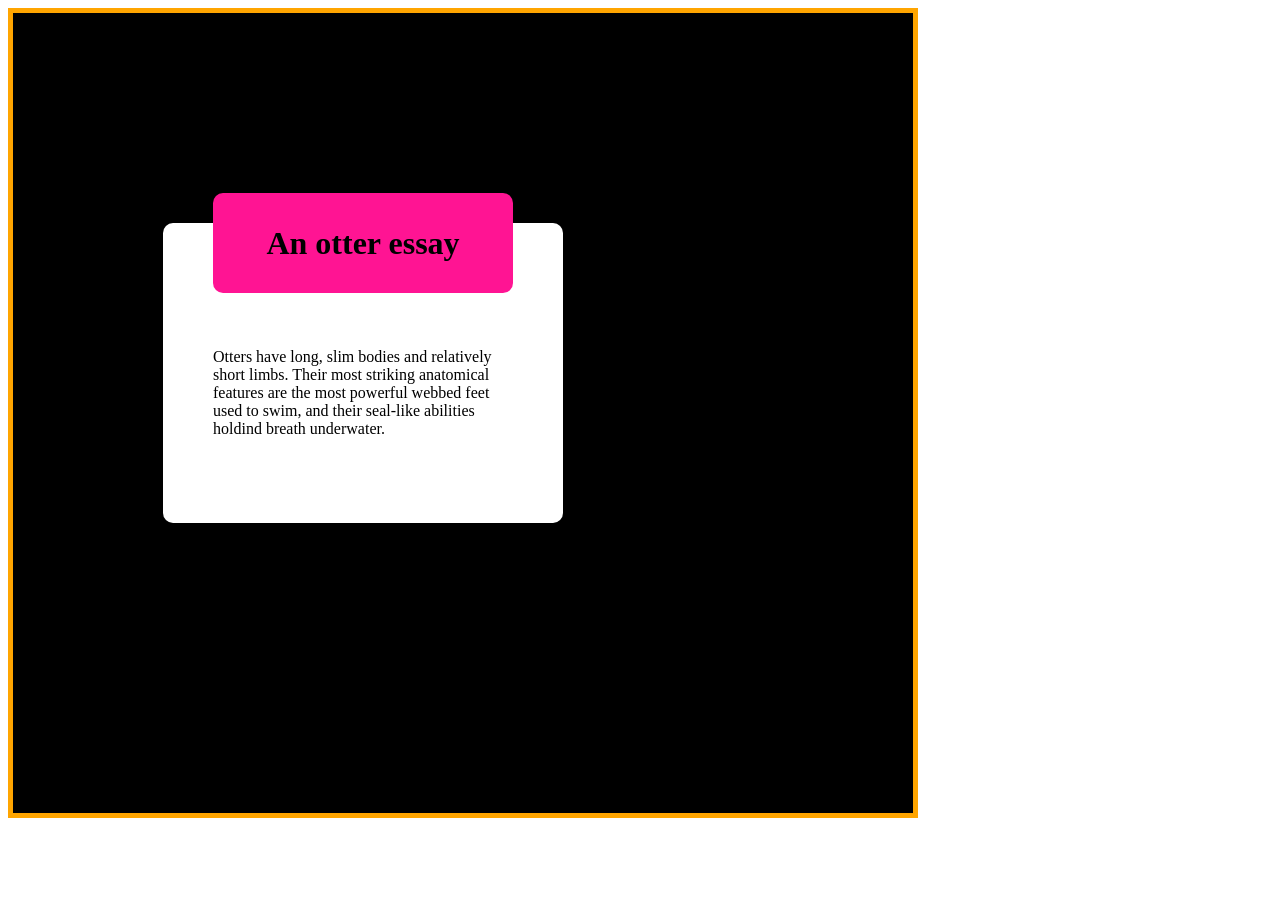
<file: CSS-Combined-Assignment/css-assignment-1/index.html>
<!DOCTYPE html>
<html lang="en">
<head>
    <meta charset="UTF-8">
    <meta name="viewport" content="width=device-width, initial-scale=1.0">
    <title>ass1</title>
    <!-- <link rel="stylesheet" href="styles.css"> -->
    <link rel="stylesheet" href="styles.css">
</head>
<body>
    
    <div class="container">
        <div class="otter_header">
            <h1>An otter essay</h1>
        </div>
    
        <div class="otter_paragraph">
            <p>
                Otters have long, slim bodies and relatively short limbs. Their most striking anatomical features are the most powerful webbed feet used to swim, and their seal-like abilities holdind breath underwater.
            </p>
        </div>
    </div>
    
    
</body>
</html>
</file>
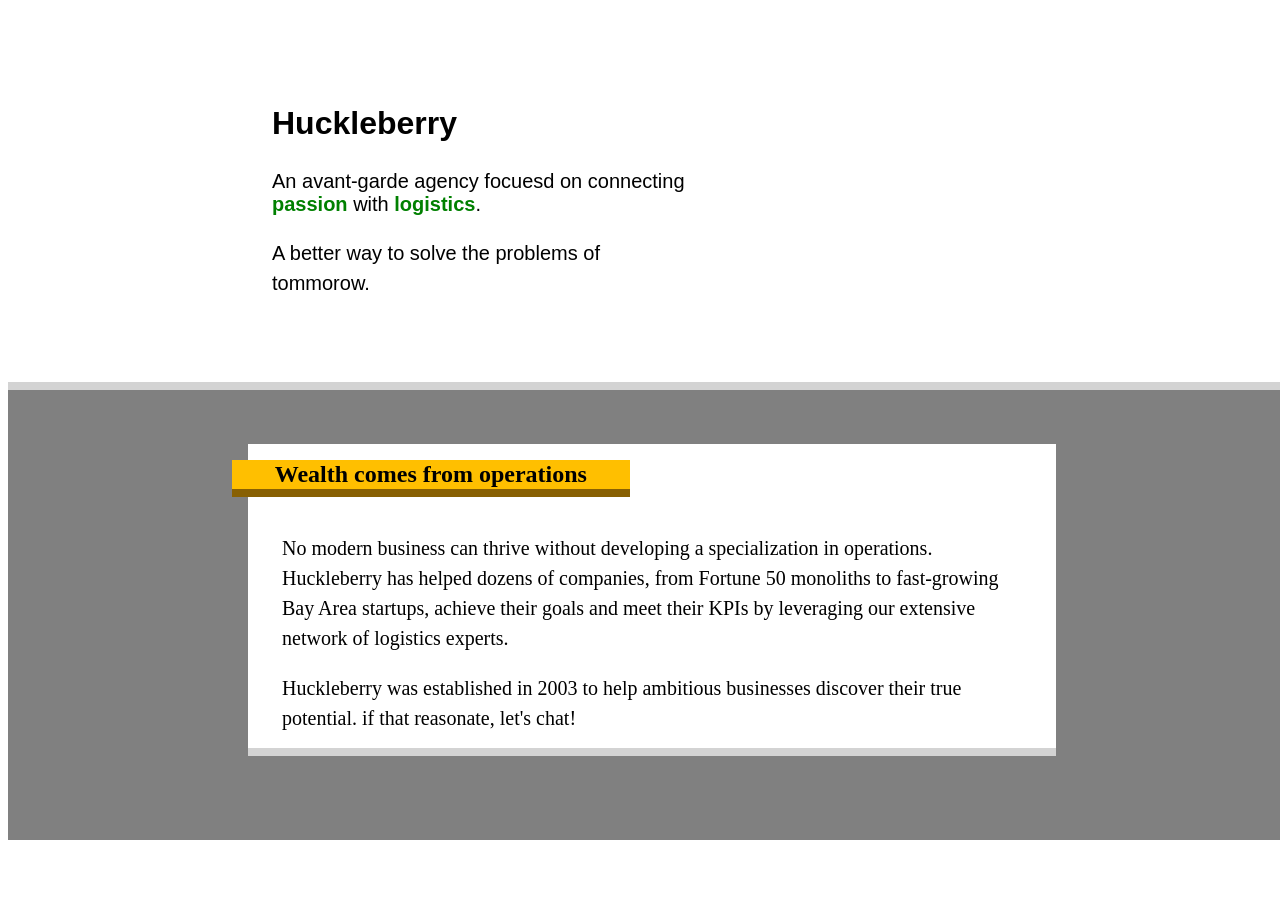
<file: CSS-Combined-Assignment/css-assignment-2/index.html>
<!DOCTYPE html>
<html lang="en">
<head>
    <meta charset="UTF-8">
    <meta name="viewport" content="width=device-width, initial-scale=1.0">
    <title>Huckleberry-ass2</title>
    <link rel="stylesheet" href="huckle.css">
</head>
<body>
    <div class="desktop">
        <header>
            <div class="card1">
                <div class="Huckle-container">
                    <span id="Huckleberry">Huckleberry</span>
                </div>
                <div>
                    <p>An avant-garde agency focuesd on connecting <span style="color: green; font-weight: bold;">passion</span> with <span style="color: green; font-weight: bold;">logistics</span>.</p>
                </div>
                <div>
                    <p>A better way to solve the problems of tommorow.</p>
                </div>
            </div>
        </header>
        <main>
            <div>
                <section class="card">
                    <div class="banner">
                        <span id="s3-h1">Wealth comes from operations</span>
                    </div>
                    <div id="mod-p1">
                        <p>No modern business can thrive without developing a specialization in operations.<br />
                            Huckleberry has helped dozens of companies, from Fortune 50 monoliths to fast-growing Bay Area startups,
                            achieve their goals and meet their KPIs by leveraging our extensive network of logistics experts.
                        </p>
                        <div id="mod-p1">
                            <p>Huckleberry was established in 2003 to help ambitious businesses discover their true potential.
                                if that
                                reasonate, let's chat!
                            </p>
                        </div>
                    </div>
                </section>
            </div>
        </main>
        <div id="sec4"></div>
        <div id="sec5"></div>
    </div>
</body>
</html>
</file>
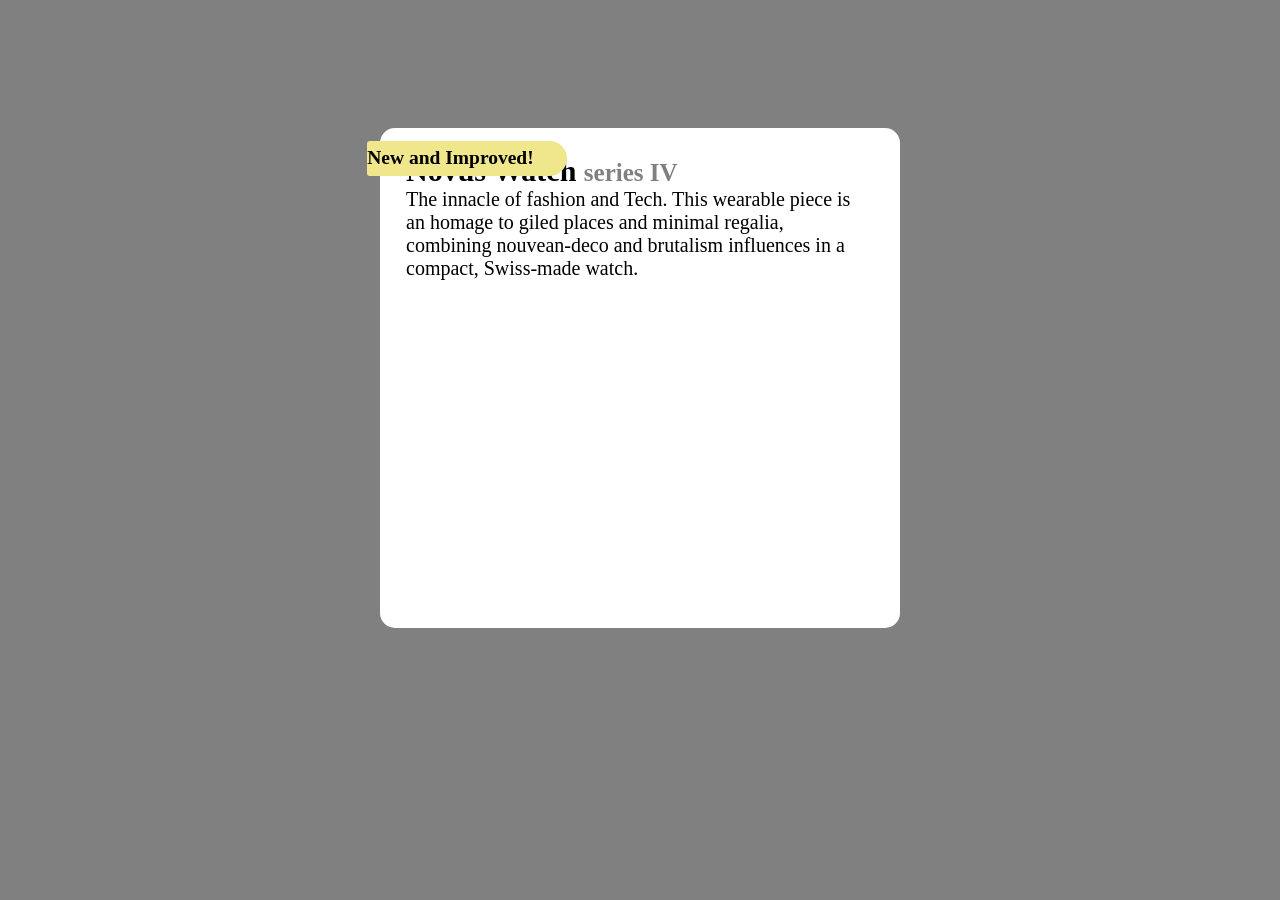
<file: CSS-Combined-Assignment/css-assignment-3/index.html>
<!DOCTYPE html>
<html lang="en">
<head>
    <meta charset="UTF-8">
    <meta name="viewport" content="width=device-width, initial-scale=1.0">
    <title>Novus Watch-ass3</title>
    <link rel="stylesheet" href="novus.css">
</head>
<body>
    <div class="novus-container">
        <div class="tag">
            <h2>New and Improved!</h2>
        </div>
        <div class="novus-content">
           <embed src="https://static.giga.de/wp-content/uploads/2024/07/samsung-galaxy-watch-7-und-ultra-q_giga-P1020586-fc80008013ffff_1920x1080.jpg">
            <section id="msg">
                <h1>Novus Watch <span>series IV</span></h1>
                <p id="ass3-p">The innacle of fashion and Tech. This wearable piece is an homage to giled places and minimal regalia, combining nouvean-deco and brutalism influences in a compact, Swiss-made watch.</p>
            </section>
        </div>
    </div>
</body>
</html>
</file>
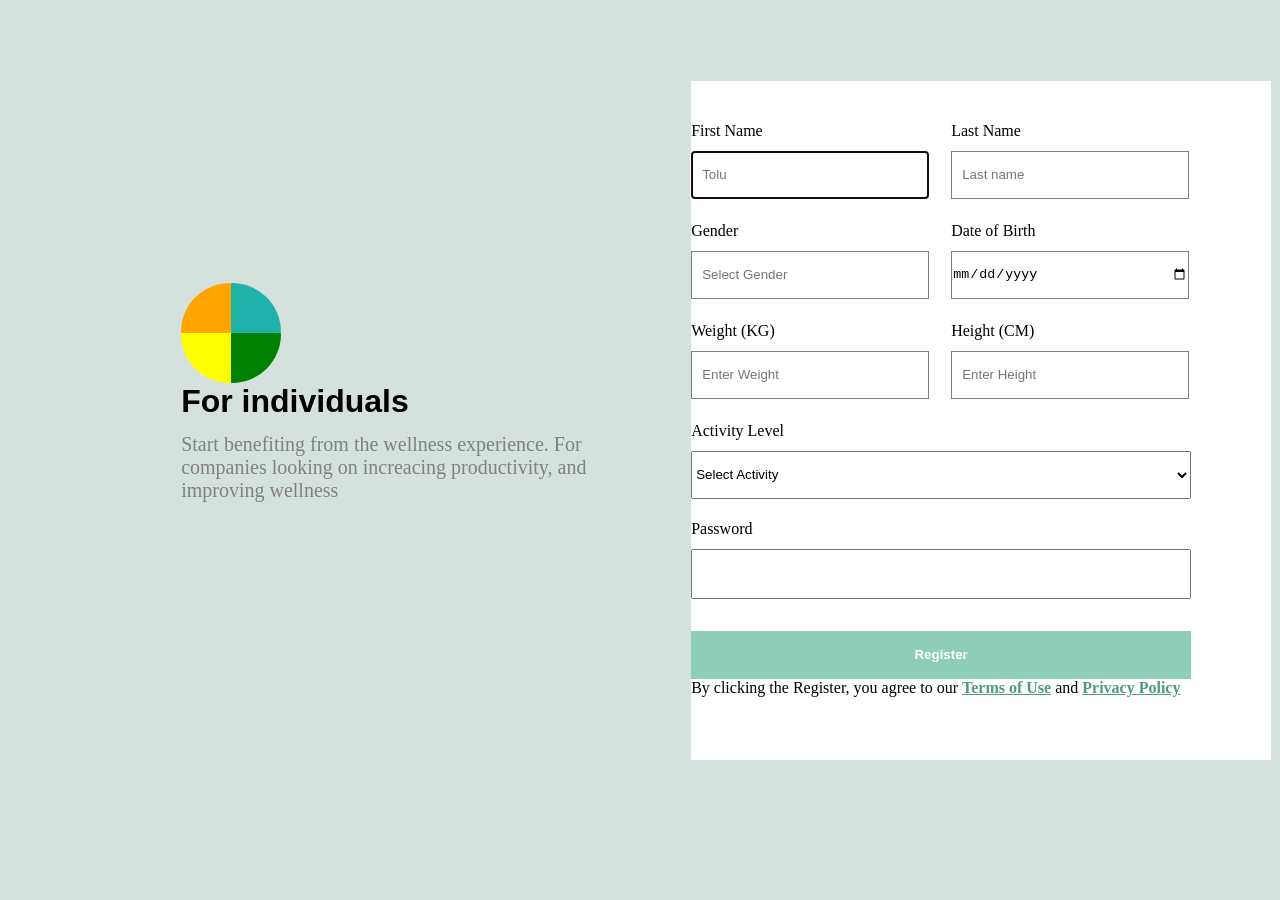
<file: CSS-Combined-Assignment/css-assignment-4/index.html>
<!DOCTYPE html>
<html lang="en">
    <head>
        <meta charset="UTF-8">
        <meta name="viewport" content="width=device-width, initial-scale=0.1">
        <title>CSS ASSIGNEMT 4</title>
        <link rel="stylesheet" href="ass4.css">
        <!-- <link rel="stylesheet" href="styles.css"> -->
    </head>
    <body class="ass4-bg">
        <div class="media-status-bar" role="combobox" id="m-s-b">
            <div role="alertdialog" id="time" >
                <span style="font-family:'Gill Sans', 'Gill Sans MT', Calibri, 'Trebuchet MS', sans-serif; font-weight: lighter;">9:41</span>
            </div>
            <div id="bar-container" >
                <div id="bar-container-inner">
                    <div role="alertdialog" id="network">
                        <div class="pole-1" id="pole-1"></div>
                        <div class="pole-2" id="pole-2"></div>
                        <div class="pole-3" id="pole-3"></div>
                        <div class="pole-4" id="pole-4"></div>
                    </div>
                </div>
                <div id="bar-container-inner">
                    <div role="alertdialog" id="wifi">
                        <div id="wifi-logo">
                            
                        </div>
                        <div id="wifi-logo1">
    
                        </div>
                    </div>
                </div>
                <div id="bar-container-inner">
                    <div role="alertdialog" id="battery">
                        <div class="outter-layer">
                            <div class="inner-black">
                                <div class="tip">
                                </div>
                            </div>
                        </div>
                    </div>
                </div>
            </div>

        </div>
        <div class="group">
            <div class="Group9">
                <div class="logo">
                    <div class="v1"></div>
                    <div class="v3"></div>
                </div>
                <div class="logo2">
                    <div class="v2"></div>
                    <div class="v4"></div>
                </div>
            </div>
            <h1 id="gr-h1">For individuals</h1>
            <p id="gr-p">Start benefiting from the wellness experience. For companies looking on increacing productivity, and improving wellness</p>
            <p id="gr-p-vis">Inspiring wholesome harmony for the mind, body and spirit, for everyone, everywhere.</p>
        </div>
        <div class="fm-bg">
            <form action="" method="post">
                <div class="form-control">
                    <div id="label-container">
                        <label for="first-name">First Name  </label><br>
                        <input type="text" name="first-name" placeholder="Tolu" id="first-name" class="l-box" autocomplete="off" autofocus required>
                        
                    </div>
                    <div id="label-container">
                        <label for="last-name">Last Name</label><br>
                        <input type="text" name="last-name" placeholder="Last name" id="last-name" class="l-box" required autofocus>
                        
                        
                    </div>
                    <!-- <p id="no-caption"></p> -->
                    <div id="label-container">
                        <label for="gender">Gender</label><br>
                        <input list="genders" name="gender" placeholder="Select Gender" id="gender" class="l-box" required>
                        <datalist id="genders">
                            <option value="Male"></option>
                            <option value="Female"></option>
                        
                        </datalist>
                     
                    
                    </div>
                    <div id="label-container">
                        <label for="DOB">Date of Birth </label><br>
                        <input type="date" name="date-of-birth" class="l-box" id="DOB" placeholder="Enter date of birth" required>
                       
                    
                    </div>
                    <div id="label-container">
                        <label for="weight">Weight (KG)</label><br>
                        <input type="text" placeholder="Enter Weight" class="l-box" id="weight" autofocus>
                       
                        
                    </div>
                    <div id="label-container">
                        <label for="Height">Height (CM)</label><br>
                        <input type="text" placeholder="Enter Height" id="Height" class="l-box" >
                      
                    
                    </div>
                </div>
                <div id="label-container2">
                    <label for="Activity-level">Activity Level </label><br>
                    <select name="Activity-level" id="Activity-level" aria-placeholder="Select Activity">
                        <!-- <input type="text" placeholder="Select Activity"  id="al"> -->
                        <option value="Select Activity">Select Activity</option>
                    </select>
                    
                    
                </div>
                <div id="label-container3">
                    <label for="password">Password</label> <br>
                    <input type="text" id="password" name="password" required>
                    
                    
                </div>
                <button id="ass4-button">Register</button>
                <p id="fm-fter">By clicking the Register, you agree to our <span style="color: rgb(79, 155, 129); font-weight: bolder; text-decoration: underline;">Terms of Use</span> and <span style="color: rgb(79, 155, 129); font-weight: bolder; text-decoration: underline;">Privacy Policy</span></p>
            </form>

        </div>
    </body>

</html>
</file>
<file: CSS-Combined-Assignment/css-assignment-1/styles.css>
*{
    /* border: 1px solid red; */
}
.container{
    width: 900px;
    height: 800px;
    border: 5px solid orange;
    background-color: black;
    /* position: relative; */
    overflow: auto;
}

.otter_header{
    background-color: deeppink;
    width: 300px;
    height: 100px;
    /* top: 180px; */
    /* left: 200px; */
    margin-inline: 200px;
    margin-block: 180px;
    position: relative;
    /* z-index: 10; */
    border-radius: 10px;
    text-align: center;
    align-content: center;
}
.otter_paragraph{
    background-color: white;
    width: 400px;
    height: 300px;
    /* position: relative; */
    top: 200px;
    left: 150px;
    border-radius: 10px;
    align-content: center;
    margin-block: -250px;
    margin-inline: 150px;
}
p{
    width: 300px;
    height: 50px;
    margin: 0 auto;
}


@media (max-width: 930px) {
    .container{
        width: 600px;
        height: 800px;
        border: 5px solid orange;
        background-color: black;
        /* position: relative; */
        overflow: auto;
    }
    
    .otter_header{
        background-color: deeppink;
        width: 290px;
        height: 100px;
        /* top: 180px; */
        /* left: 200px; */
        margin-inline: 50px;
        margin-block: 180px;
        position: relative;
        /* z-index: 10; */
        border-radius: 10px;
        text-align: center;
        align-content: center;
    }
    .otter_paragraph{
        background-color: white;
        width: 350px;
        height: 300px;
        /* position: relative; */
        top: 200px;
        left: 10px;
        border-radius: 10px;
        align-content: center;
        margin-block: -250px;
        margin-inline: 20px;
    }
    p{
        width: 300px;
        height: 50px;
        margin: 0 auto;
    }
    
}
</file>
<file: CSS-Combined-Assignment/css-assignment-2/huckle.css>
:root{
    position: clip;
    
}
*{
    box-sizing: border-box;
}
.desktop{
    max-width: 1280px;
    height: 832px;
    display: grid;
    grid-template-rows: 1frm;
    /* border: 1px solid red; */
    justify-self: center;
}
header{
    /* border: 1px solid rgb(34, 23, 246); */
    max-width: 1280px;
    height: 382px;
    display: grid;
    grid-template-rows: 1frm;
    border-bottom: 8px solid lightgrey;
    > div {
        max-width: 1280px;
        height: 382px;
        display: flex;
        flex: 1;
        flex-direction: column;
        flex-wrap: wrap;
        border-bottom: 8px;
        
        .Huckle-container{
            width: 180px;
            height: 38px;
            font-weight: 800;
            font-size: 32px;
            line-height: 38.4px;
            font-family: 'Lucida Sans', 'Lucida Sans Regular', 'Lucida Grande', 'Lucida Sans Unicode', Geneva, Verdana, sans-serif;
            /* border: 1px solid rgb(14, 228, 64); */
            margin-top: 96px;
            margin-bottom: 8px;
            margin-inline: 264px;
        }
        & div:nth-child(2){
            /* display: inline; */
            width: 415px;
            height: 60px;
            /* border: 1px solid rgb(14, 228, 64); */
            margin-bottom: 8px;
            margin-inline: 264px;
            font-size: 20px;
            font-weight: 400;
            font-family: 'Lucida Sans', 'Lucida Sans Regular', 'Lucida Grande', 'Lucida Sans Unicode', Geneva, Verdana, sans-serif;
        }
        & div:nth-child(3){
            display: inline;
            width: 415px;
            height: 60px;
            margin-inline: 264px;
            line-height: 30px;
            font-size: 20px;
            font-weight: 400;
            font-family: 'Lucida Sans', 'Lucida Sans Regular', 'Lucida Grande', 'Lucida Sans Unicode', Geneva, Verdana, sans-serif;
        }
    
    }
}
main{
    /* border: 1px solid rgb(0, 255, 106); */
    width: 1280px;
    height: 450px;
    background-color: grey;
    >div{
        width: inherit;
        height: inherit;
    }
}
.card{
    width: 808px;
    height: 312px;
    background-color: white;
    border-bottom: 8px solid lightgrey;
    margin-inline: 240px;
    margin-top: 54px;
    display: flex;
    flex-direction: column;
    .banner{
        background-color: #ffbf00;
        width: 398px;
        height: 60px;
        border-bottom: 8px solid #886003;
        position: relative;
        margin-inline: -2%;
        margin-block: 2%;
        justify-items: center;
        align-content: center;
        text-align: center;
        > span{
            width: 334px;
            height: 29px;
            top: 478px;
            left: 264px;
            gap: 0px;
            opacity: 0px;
            font-family: Lato;
            font-size: 24px;
            font-weight: 800;
            line-height: 28.8px;
            text-align: left;
            text-underline-position: from-font;
            text-decoration-skip-ink: none;

        }
        
    }
    #mod-p1 > p{
        /* background-color: blue; */
        width: 752px;
        height: 120px;
        top: 546px;
        margin-left: 34px;
        gap: 0px;
        opacity: 0px;
        font-family: Lato;
        font-size: 20px;
        font-weight: 500;
        line-height: 30px;
        text-align: left;
        text-underline-position: from-font;
        text-decoration-skip-ink: none;
    }
    
}

@media screen and (max-width: 425px) {
    .desktop{
        max-width: 390px;
        height: 382px;
        display: inline;
        /* display: grid; */
        grid-template-rows: 1frm;
        /* border: 1px solid red; */
        justify-self: center;
    }
    header{
        /* border: 1px solid rgb(34, 23, 246); */
        width: 390px;
        height: 382px;
        display: grid;
        grid-template-rows: 1frm;
        border-bottom: 8px solid lightgrey;
        > div {
            max-width: 390px;
            height: 382px;
            display: flex;
            flex: 1;
            flex-direction: column;
            flex-wrap: wrap;
            border-bottom: 8px;
            
            .Huckle-container{
                width: 180px;
                height: 38px;
                font-weight: 800;
                font-size: 32px;
                line-height: 38.4px;
                font-family: 'Lucida Sans', 'Lucida Sans Regular', 'Lucida Grande', 'Lucida Sans Unicode', Geneva, Verdana, sans-serif;
                /* border: 1px solid rgb(14, 228, 64); */
                margin-top: 96px;
                margin-bottom: 8px;
                margin-inline: 24px;
            }
            & div:nth-child(2){
                /* display: inline; */
                width: 401px;
                height: 60px;
                /* border: 1px solid rgb(14, 228, 64); */
                margin-bottom: 8px;
                margin-inline: 24px;
                font-size: 20px;
                font-weight: 400;
                font-family: 'Lucida Sans', 'Lucida Sans Regular', 'Lucida Grande', 'Lucida Sans Unicode', Geneva, Verdana, sans-serif;
            }
            & div:nth-child(3){
                display: inline;
                width: 401px;
                height: 60px;
                margin-inline: 24px;
                line-height: 30px;
                font-size: 20px;
                font-weight: 400;
                font-family: 'Lucida Sans', 'Lucida Sans Regular', 'Lucida Grande', 'Lucida Sans Unicode', Geneva, Verdana, sans-serif;
            }
        
        }
    }
    main{
        width: 390px;
        height: 767px;
        background-color: grey;
        >div{
            width: inherit;
            height: inherit;
            position: absolute;
            
        }
    }
    .card{
        width: 768px;
        height: 312px;
        background-color: white;
        border-bottom: 8px solid lightgrey;
        margin-inline: 0%;
        margin-top: 54px;
        display: flex;
        flex-direction: column;
        .banner{
            background-color: #ffbf00;
            width: 374px;
            height: 82px;
            border-bottom: 8px solid #886003;
            position: relative;
            margin-inline: -2%;
            margin-block: 2%;
            justify-items: center;
            align-content: center;
            text-align: center;
            > span{
                width: 334px;
                height: 29px;
                top: 478px;
                left: 264px;
                gap: 0px;
                opacity: 0px;
                font-family: Lato;
                font-size: 24px;
                font-weight: 800;
                line-height: 28.8px;
                text-align: left;
                text-underline-position: from-font;
                text-decoration-skip-ink: none;
    
            }
            
        }
        #mod-p1 > p{
            /* background-color: blue; */
            width: 343;
            height: 120px;
            top: 546px;
            margin-left: 34px;
            gap: 0px;
            opacity: 0px;
            font-family: Lato;
            font-size: 20px;
            font-weight: 500;
            line-height: 30px;
            text-align: left;
            text-underline-position: from-font;
            text-decoration-skip-ink: none;
            /* text-align: justify; */
        }
        
    }
}
@media screen and (max-width: 768px) {
    .desktop{
        max-width: 768px;
        height: 1024px;
        display: inline;
        /* display: grid; */
        grid-template-rows: 1frm;
        /* border: 1px solid red; */
        justify-self: center;
    }
    header{
        /* border: 1px solid rgb(34, 23, 246); */
        width: 768px;
        height: 382px;
        display: grid;
        grid-template-rows: 1frm;
        border-bottom: 8px solid lightgrey;
        > div {
            max-width: 768px;
            height: 382px;
            display: flex;
            flex: 1;
            flex-direction: column;
            flex-wrap: wrap;
            border-bottom: 8px;
            
            .Huckle-container{
                width: 180px;
                height: 38px;
                font-weight: 800;
                font-size: 32px;
                line-height: 38.4px;
                font-family: 'Lucida Sans', 'Lucida Sans Regular', 'Lucida Grande', 'Lucida Sans Unicode', Geneva, Verdana, sans-serif;
                /* border: 1px solid rgb(14, 228, 64); */
                margin-top: 96px;
                margin-bottom: 8px;
                margin-inline: 24px;
            }
            & div:nth-child(2){
                /* display: inline; */
                width: 401px;
                height: 60px;
                /* border: 1px solid rgb(14, 228, 64); */
                margin-bottom: 8px;
                margin-inline: 24px;
                font-size: 20px;
                font-weight: 400;
                font-family: 'Lucida Sans', 'Lucida Sans Regular', 'Lucida Grande', 'Lucida Sans Unicode', Geneva, Verdana, sans-serif;
            }
            & div:nth-child(3){
                display: inline;
                width: 401px;
                height: 60px;
                margin-inline: 24px;
                line-height: 30px;
                font-size: 20px;
                font-weight: 400;
                font-family: 'Lucida Sans', 'Lucida Sans Regular', 'Lucida Grande', 'Lucida Sans Unicode', Geneva, Verdana, sans-serif;
            }
        
        }
    }
    main{
        width: 768px;
        height: 456px;
        background-color: grey;
        >div{
            width: inherit;
            height: inherit;
            position: absolute;
            
        }
    }
    .card{
        width: 768px;
        height: 312px;
        background-color: white;
        border-bottom: 8px solid lightgrey;
        margin-inline: 0%;
        margin-top: 54px;
        display: flex;
        flex-direction: column;
        .banner{
            background-color: #ffbf00;
            width: 398px;
            height: 60px;
            border-bottom: 8px solid #886003;
            position: relative;
            margin-inline: -2%;
            margin-block: 2%;
            justify-items: center;
            align-content: center;
            text-align: center;
            > span{
                width: 334px;
                height: 29px;
                top: 478px;
                left: 264px;
                gap: 0px;
                opacity: 0px;
                font-family: Lato;
                font-size: 24px;
                font-weight: 800;
                line-height: 28.8px;
                text-align: left;
                text-underline-position: from-font;
                text-decoration-skip-ink: none;
    
            }
            
        }
        #mod-p1 > p{
            /* background-color: blue; */
            width: 768;
            height: 120px;
            top: 546px;
            margin-left: 34px;
            gap: 0px;
            opacity: 0px;
            font-family: Lato;
            font-size: 20px;
            font-weight: 500;
            line-height: 30px;
            text-align: left;
            text-underline-position: from-font;
            text-decoration-skip-ink: none;
            /* text-align: justify; */
        }
        
    }
}
</file>
<file: CSS-Combined-Assignment/css-assignment-3/novus.css>
*{
    box-sizing: border-box;
    margin: 0%;
    padding: 0%;
}
:root{
   background-color: gray;
}
.novus-container{
    width: 1024px;
    height: 1000px;
    /* border: 1px solid red; */
    display: grid;
    grid-template-columns: 1fr;
    margin: 0 auto;
    margin-block: 10%;
    border-radius: 15px;
    overflow: auto;
    background-color: white;
    .tag{
        width: 300px;
        height: 50px;
        background-color:khaki;
        margin-block: 1%;
        position: absolute;
        margin-inline: -1%;
        justify-items: center;
        align-content:space-around ;
        border-radius: 5px 30px 30px 5px;
    }
    .novus-content{
        display: flex;
        flex-direction: column;
        
    }
}
h1 span{
    font-size: 30px; color: gray;
}
#msg{
    width: 90%;
    height: 10px;
    font-size: 40px;
    margin: 0 auto;
    margin-block: 5% ;
}

embed{
    max-width: 100%;
}

@media screen and (max-width: 1560px) {
    .novus-container{
        width: 520px;
        height: 500px;
        /* border: 1px solid red; */
        display: grid;
        grid-template-columns: 1fr;
        margin: 0 auto;
        margin-block: 10%;
        border-radius: 15px;
        overflow: auto;
        background-color: white;
        .tag{
            width: 200px;
            height: 35px;
            background-color:khaki;
            margin-block: 1%;
            position: absolute;
            margin-inline: -1%;
            justify-items: center;
            align-content:space-around ;
            border-radius: 5px 30px 30px 5px;
            font-size: small;
        }
        .novus-content{
            display: flex;
            flex-direction: column;
            
        }
    }
    h1 span{
        font-size: 25px; color: gray;
    }
    #msg{
        width: 90%;
        height: 10px;
        font-size: 20px;
        margin: 0 auto;
        margin-block: 5% ;
    }
    
    embed{
        max-width: 100%;
    }
}
@media screen and (max-width: 425px) {
    .novus-container{
        width: 220px;
        height: 230px;
        /* border: 1px solid red; */
        display: grid;
        grid-template-columns: 1fr;
        margin: 0 auto;
        margin-block: 10%;
        border-radius: 15px;
        overflow: auto;
        background-color: white;
        .tag{
            width: 100px;
            height: 15px;
            background-color:khaki;
            margin-block: 1%;
            position: absolute;
            margin-inline: -3%;
            justify-items: center;
            align-content:space-around ;
            border-radius: 5px 30px 30px 5px;
            font-size: 6px;
        }
        .novus-content{
            display: flex;
            flex-direction: column;
            
        }
    }
    #msg{
        width: 90%;
        height: 10px;
        font-size: 10px;
        margin: 0 auto;
        margin-block: 5% ;
    }
    
    embed{
        max-width: 100%;
    }
    h1 span{
        font-size: small;
        /* background-color: blue; */
    }
}
</file>
<file: CSS-Combined-Assignment/css-assignment-4/ass4.css>
*{
    margin: 0%;
    padding: 0%;
    box-sizing: border-box;
}
.ass4-bg{
    width: 1440px;
    height: 840px;
    display: flex;
    gap: 50px;
    align-items:center;
    background-color: rgb(213, 225, 221);
}
.group{
    width: 460px;
    height: 275px;
    margin-left: 100px;
}
.Group9{
    display: flex;
    width: max-content;
    height: max-content;
}
.v1{
    width: 50px;
    height: 50px;
    background-color:orange;
    border-radius: 50px 1px 1px 1px;
}
.v2{
    width: 50px;
    height: 50px;
    background-color:lightseagreen;
    border-radius: 1px 50px 1px 1px;
}
.v3{
    width: 50px;
    height: 50px;
    background-color:yellow;
    border-radius: 1px 1px 1px 50px;
}
.v4{
    width: 50px;
    height: 50px;
    background-color: green;
    border-radius: 1px 1px 50px 1px;
}
#gr-h1{
    width: 268px;
    height: 50px;
    font-family:'Segoe UI', Tahoma, Geneva, Verdana, sans-serif;
}
#gr-p{
    width: 460px;
    height: 75px;
    font-size: 20px;
    color: grey;
}
#gr-p-vis{
    visibility: hidden;
}
.fm-bg{
    width: 580px;
    height: 679px;
    justify-items: center;
    background-color: white;
}

#label-container{
    width: 238px;
    height: 70px;
    margin-top: 30px;
    line-height: 40px;
}
input::placeholder{
    padding: 10px;
}
#label-container2{
    margin-top: 30px;
    margin-bottom: 50px;
    line-height: 40px;
    width: 500px;
    height: 72px;
}
#Activity-level{
    height: 48px;
    width: 500px;
}

#label-container3{
    margin-bottom: 50px;
    line-height: 40px;
    width: 500px;
    height: 72px;
    >input{
        width: 100%;
        height: 50px;
    }
}
#label-container2:nth-child(2){
    height: 48px;
    
}
#label-container3:nth-child(2){
    height: 48px;
    
}
#ass4-button{
    width: 500px;
    height: 48px;
    background-color:rgb(142, 205, 184);
    color: white;
    font-weight: bolder;
    border-style: none;
    
}
#ass4-button:hover{
  
    background-color:rgb(9, 148, 102);
    color: white;
    
    
}
.form-control{
    display: grid;
    grid-template-columns: 260px 260px;
    line-break: 10rem;
}

.l-box{
    width: 238px;
    height: 48px;
    border: 1px solid grey;
}
/* #no-caption{
    width: 238px;
    height: 48px;
    border-style: none;
} */
.media-status-bar{
    visibility: hidden;
}
@media (max-width: 768px){
    .ass4-bg{
        width: 375px;
        height: 1294px;
        /* border: 1px solid red; */
        display: inline-block;
        gap: 50px;
        align-items:center;
        background-color: rgb(213, 225, 221);
        
    }
    .group{
        width: 375px;
        height: 275px;
        /* border: 1px solid red; */
        margin-left: 20px;
        /* margin: 0 auto; */
    }
    .Group9{
        display: flex;
        width: max-content;
        height: max-content;
        /* border: 1px solid red; */
    }
    .v1{
        width: 50px;
        height: 50px;
        background-color:orange;
        border-radius: 50px 1px 1px 1px;
    }
    .v2{
        width: 50px;
        height: 50px;
        background-color:lightseagreen;
        border-radius: 1px 50px 1px 1px;
    }
    .v3{
        width: 50px;
        height: 50px;
        background-color:yellow;
        border-radius: 1px 1px 1px 50px;
    }
    .v4{
        width: 50px;
        height: 50px;
        background-color: green;
        border-radius: 1px 1px 50px 1px;
    }
    #gr-h1{
        width: 327px;
        height: 30px;
        font-family:'Segoe UI', Tahoma, Geneva, Verdana, sans-serif;
    }
    #gr-p{
        width: 327px;
        height: 50px;
        font-size: 20px;
        color: grey;
        visibility: hidden;
    }
    #gr-p-vis{
        width: 327px;
        height: 50px;
        font-size: 20px;
        color: grey;
        visibility: visible;
    }

    .fm-bg{
        width: 327px;
        height: 900px;
        /* border: 1px solid red; */
        /* align-content: space-around; */
        justify-items: center;
        background-color: white;
        border-radius: 0.5rem;
        margin: 0 auto;
        
    }
    
    #label-container{
        width: 238px;
        height: 70px;
        /* border: 1px solid red; */
        margin-top: 30px;
        line-height: 40px;
    }
    input::placeholder{
        padding: 10px;
    }
    #label-container2{
        margin-top: 30px;
        margin-bottom: 50px;
        margin-left: 10px;
        line-height: 40px;
        width: 295px;
        height: 72px;
        /* border: 1px solid red; */
    }
    #Activity-level{
        height: 48px;
        width: 295px;
    }
    
    #label-container3{
        /* margin-top: 10px; */
        margin-bottom: 30px;
        margin-left: 5px;
        line-height: 40px;
        width: 295px;
        height: 72px;
        /* border: 1px solid red; */
    }
    #label-container2:nth-child(2){
        height: 48px;
        
    }
    #label-container3:nth-child(2){
        height: 48px;
        
    }
    #ass4-button{
        width: 295px;
        height: 48px;
        background-color:rgb(142, 205, 184);
        color: white;
        font-weight: bolder;
        border-style: none;
        margin-left: 10px;
        
    }
    #ass4-button:hover{
      
        background-color:rgb(9, 148, 102);
        color: white;
        
        
    }
    .form-control{
        display: inline-block;
        grid-template-columns: 260px 260px;
        line-break: 1rem;
        margin-left: 10px;

    }
    
    .l-box{
        width: 295px;
        height: 48px;
        border: 1px solid grey;
    }
    #fm-fter{
        margin-top: 50px;
        width: 316px;
        height: 50px;
        text-align: center;
    }
    #m-s-b{
        visibility: visible;
        width: 327px;
        height: 44px;
        /* border: 1px solid red; */
        margin: 0 auto;
        display: flex;
        align-content: space-around;
        align-items: center;
        gap: 8rem;
    }
    #bar-container{
        display: flex;
        flex-wrap: wrap;
        justify-content:space-evenly;
        align-content: baseline;
        align-items: center;
        width: 50%;
        /* border: 1px solid red; */
    }
    #time{
        margin-left: 10px;
    }
    .outter-layer{
        width: 100%;
        height: 13px;
        border: 1px solid grey;
        align-content: space-around;
        border-radius: 3px;
    }
    .inner-black{
        width: 79%;
        height: 9px;
        background-color: black;
        margin: 0 auto;
        border-radius: 3px;
    }
    .tip{
        width: 10%;
        height: 8px;
        background-color: grey;
        margin-left: 30px;
        border-radius: 1px 70px 70px 1px;

    }
    #network{
        display: flex;
        flex-wrap: wrap;
        align-items: first baseline;
        width: 500%;

    }
    .pole-1, .pole-2, .pole-3, .pole-4{
        background-color: black;
        width: 5px;
        /* height: 20px; */
        gap: 5%;
        border: 1px solid white;
    }
    #pole-1{
        height: 20px;
    }
    #pole-2{
        height: 17px;
    }
    #pole-3{
        height: 14px;
    }
    #pole-4{
        height: 10px;
    }
    #wifi-logo{
        width: 15px;
        height: 15px;
        background-color: black;
        border-radius: 50px 1px 1px 1px;
        transform: rotate(46deg);

    }
}
</file>
